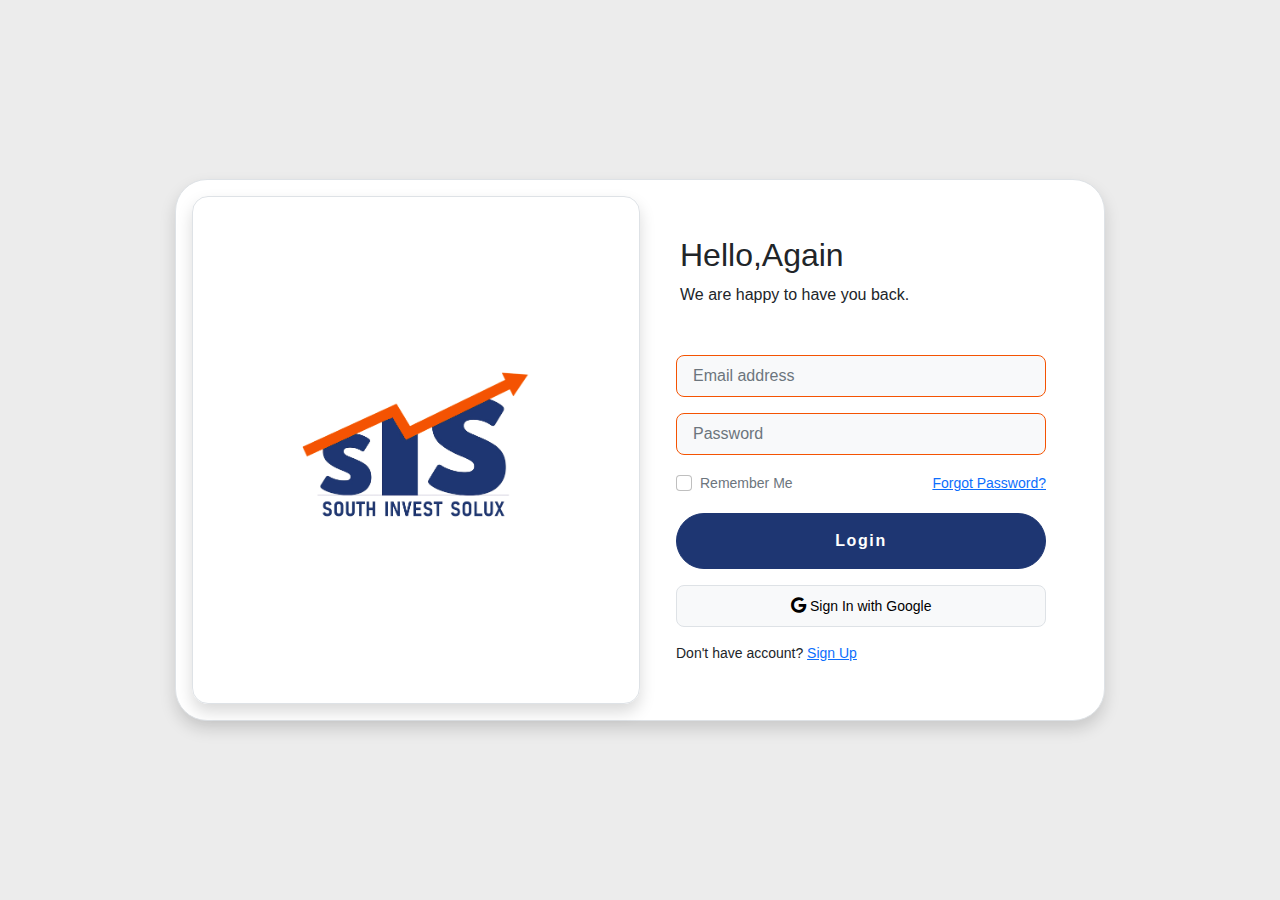
<file: login.html>
<!DOCTYPE html>
<html lang="en">

<head>
    <meta charset="UTF-8" />
    <meta http-equiv="X-UA-Compatible" content="IE=edge" />
    <meta name="viewport" content="width=device-width, initial-scale=1.0" />
    <link href="assets/css/bootstrap.min.css" rel="stylesheet" />
    <link rel="stylesheet" href="assets/css/styles.css" />
    <link rel="stylesheet" type="text/css" href="assets/css/datatables.css">

    <!-- for icons -->
    <link rel="stylesheet" href="https://cdnjs.cloudflare.com/ajax/libs/font-awesome/5.15.3/css/all.min.css" />
    <link rel="stylesheet" href="https://cdnjs.cloudflare.com/ajax/libs/font-awesome/6.4.2/css/all.min.css  ">
    <title>Login || SIS Admin</title>
</head>


<style>

body{
    font-family: 'Poppins', sans-serif;
    background: #ececec;
}
/*------------ Login container ------------*/
.box-area{
    width: 930px;
}
/*------------ Right box ------------*/
.right-box{
    padding: 40px 30px 40px 40px;
}
/*------------ Custom Placeholder ------------*/
::placeholder{
    font-size: 16px;
}
.rounded-4{
    border-radius: 20px;
}
.rounded-5{
    border-radius: 30px;
}
/*------------ For small screens------------*/
@media only screen and (max-width: 768px){
     .box-area{
        margin: 0 10px;
     }
     .left-box{
        height: 100px;
        overflow: hidden;
     }
     .right-box{
        padding: 20px;
     }
}
</style>

<body>

 

    <main>
        
     <div class="container d-flex justify-content-center align-items-center min-vh-100">
        <!----------------------- Login Container -------------------------->
           <div class="row border rounded-5 p-3 bg-white shadow box-area">
        <!--------------------------- Left Box ----------------------------->
           <div class="col-md-6 rounded-4 d-flex justify-content-center align-items-center flex-column left-box border shadow">
               <div class="featured-image mb-3">
                <img src="./assets/images/logo-trans.png" class="img-fluid" style="width: 250px;">
               </div>
           </div> 
        <!-------------------- ------ Right Box ---------------------------->
            
           <div class="col-md-6 right-box">
              <div class="row align-items-center">
                    <div class="header-text">
                         <h2>Hello,Again</h2>
                         <p>We are happy to have you back.</p>
                    </div>
                    <div class="row g-3">
                        <div class="col-12">
                            <div class="">
                                <div class="input-group">
                                    <input type="text" class="form-control form-control-lg bg-light fs-6" placeholder="Email address">
                                </div>
                            </div>
                        </div>
                        <div class="col-12">
                            <div class="">
                                <div class="input-group">
                                    <input type="password" class="form-control form-control-lg bg-light fs-6" placeholder="Password">
                                </div>
                            </div>
                        </div>
                        <div class="col-12">
                            <div class="">
                                <div class="input-group d-flex justify-content-between">
                                    <div class="form-check">
                                        <input type="checkbox" class="form-check-input" id="formCheck">
                                        <label for="formCheck" class="form-check-label text-secondary"><small>Remember Me</small></label>
                                    </div>
                                    <div class="forgot">
                                        <small><a href="#">Forgot Password?</a></small>
                                    </div>
                                </div>
                            </div>
                        </div>
                        <div class="col-12">
                            <div class="">
                                <div class="input-group">
                                    <button class="btn btn-lg btnCust-1 w-100 fs-6">Login</button>
                                </div>
                            </div>
                        </div>
                        <div class="col-12">
                            <div class="">
                                <div class="input-group">
                                    <button class="btn btn-lg btn-light border w-100 fs-6">
                                        <span><i class="fab fa-google"></i></span>
                                        <small>Sign In with Google</small></button>
                                </div>
                            </div>
                        </div>
                        <div class="col-12">
                            <div class="d-flex">
                                <small>Don't have account? <a href="signup.html">Sign Up</a></small>
                            </div>
                        </div>
                    </div>
              </div>
           </div> 
          </div>
        </div>
    </main>

    <script src="https://code.jquery.com/jquery-3.5.1.js"></script>
    <script src="assets/js/bootstrap.bundle.min.js"></script>
    <script src="assets/js/app.js"></script>



</body>

</html>










<div class="">
    
</div>
</file>
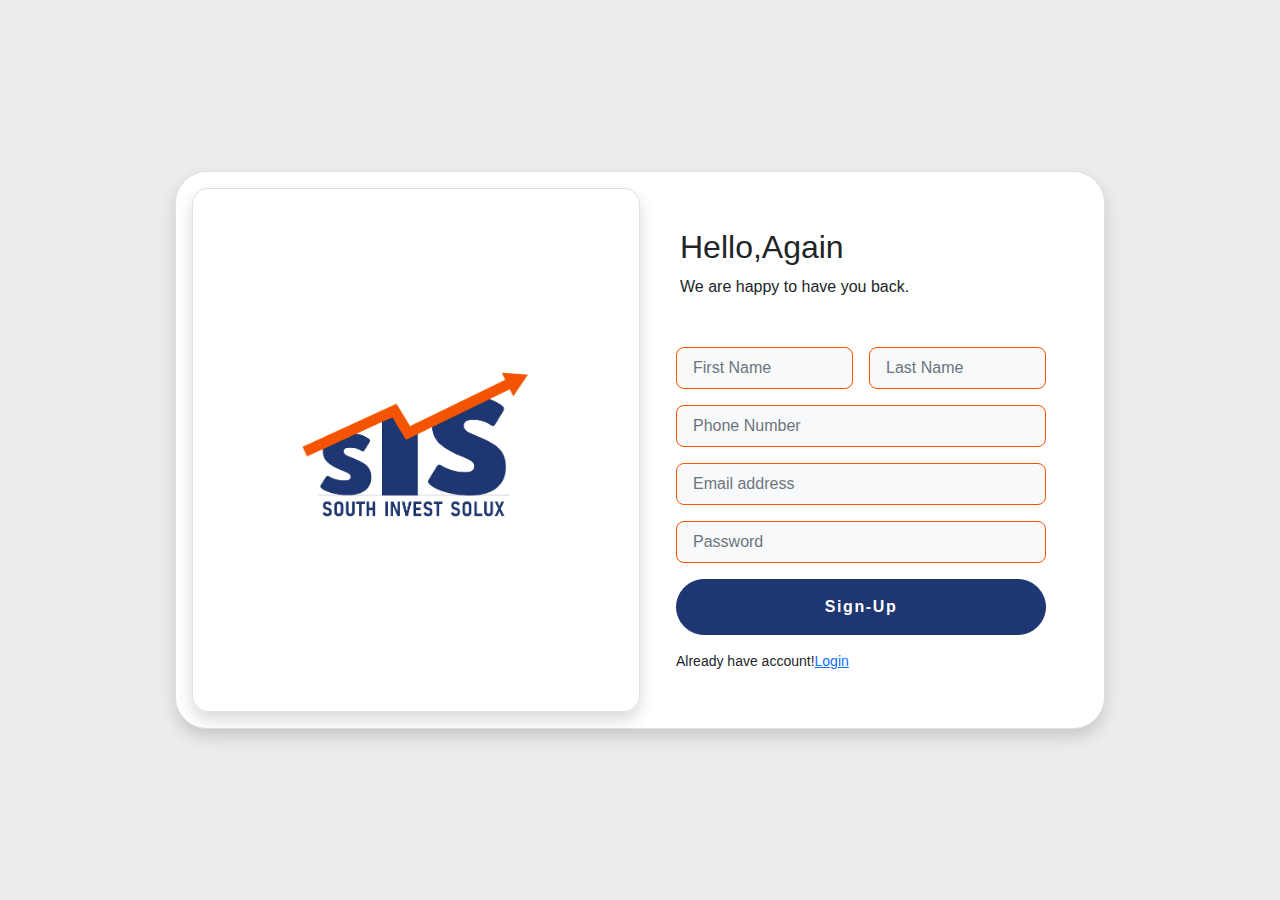
<file: signup.html>
<!DOCTYPE html>
<html lang="en">

<head>
    <meta charset="UTF-8" />
    <meta http-equiv="X-UA-Compatible" content="IE=edge" />
    <meta name="viewport" content="width=device-width, initial-scale=1.0" />
    <link href="assets/css/bootstrap.min.css" rel="stylesheet" />
    <link rel="stylesheet" href="assets/css/styles.css" />
    <link rel="stylesheet" type="text/css" href="assets/css/datatables.css">

    <!-- for icons -->
    <link rel="stylesheet" href="https://cdnjs.cloudflare.com/ajax/libs/font-awesome/5.15.3/css/all.min.css" />
    <link rel="stylesheet" href="https://cdnjs.cloudflare.com/ajax/libs/font-awesome/6.4.2/css/all.min.css  ">
    <title>Sign-Up || SIS Admin</title>
</head>


<style>

body{
    font-family: 'Poppins', sans-serif;
    background: #ececec;
}
/*------------ Login container ------------*/
.box-area{
    width: 930px;
}
/*------------ Right box ------------*/
.right-box{
    padding: 40px 30px 40px 40px;
}
/*------------ Custom Placeholder ------------*/
::placeholder{
    font-size: 16px;
}
.rounded-4{
    border-radius: 20px;
}
.rounded-5{
    border-radius: 30px;
}
/*------------ For small screens------------*/
@media only screen and (max-width: 768px){
     .box-area{
        margin: 0 10px;
     }
     .left-box{
        height: 100px;
        overflow: hidden;
     }
     .right-box{
        padding: 20px;
     }
}
</style>

<body>

 

    <main>
        
     <div class="container d-flex justify-content-center align-items-center min-vh-100">
        <!----------------------- Login Container -------------------------->
           <div class="row border rounded-5 p-3 bg-white shadow box-area">
        <!--------------------------- Left Box ----------------------------->
           <div class="col-md-6 rounded-4 d-flex justify-content-center align-items-center flex-column left-box border shadow">
               <div class="featured-image mb-3">
                <img src="./assets/images/logo-trans.png" class="img-fluid" style="width: 250px;">
               </div>
           </div> 
        <!-------------------- ------ Right Box ---------------------------->
            
           <div class="col-md-6 right-box">
              <div class="row align-items-center">
                    <div class="header-text">
                         <h2>Hello,Again</h2>
                         <p>We are happy to have you back.</p>
                    </div>
                    <div class="row g-3">
                        <div class="col-6">
                            <div class="">
                                <div class="input-group">
                                    <input type="text" class="form-control form-control-lg bg-light fs-6" placeholder="First Name">
                                </div>
                            </div>
                        </div>
                        <div class="col-6">
                            <div class="">
                                <div class="input-group">
                                    <input type="text" class="form-control form-control-lg bg-light fs-6" placeholder="Last Name">
                                </div>
                            </div>
                        </div>
                        <div class="col-12">
                            <div class="">
                                <div class="input-group">
                                    <input type="text" class="form-control form-control-lg bg-light fs-6" placeholder="Phone Number">
                                </div>
                            </div>
                        </div>
                        <div class="col-12">
                            <div class="">
                                <div class="input-group">
                                    <input type="text" class="form-control form-control-lg bg-light fs-6" placeholder="Email address">
                                </div>
                            </div>
                        </div>
                        <div class="col-12">
                            <div class="">
                                <div class="input-group">
                                    <input type="password" class="form-control form-control-lg bg-light fs-6" placeholder="Password">
                                </div>
                            </div>
                        </div>
                        <div class="col-12">
                            <div class="">
                                <div class="input-group">
                                    <button class="btn btn-lg btnCust-1 w-100 fs-6">Sign-Up</button>
                                </div>
                            </div>
                        </div>
                        <div class="col-12">
                            <div class="">
                                <div class="d-flex">
                                    <small>Already have account!<a href="login.html">Login</a></small>
                                </div>
                            </div>
                        </div>
                    </div>
              </div>
           </div> 
          </div>
        </div>
    </main>

    <script src="https://code.jquery.com/jquery-3.5.1.js"></script>
    <script src="assets/js/bootstrap.bundle.min.js"></script>
    <script src="assets/js/app.js"></script>



</body>

</html>










<div class="">
    
</div>
</file>
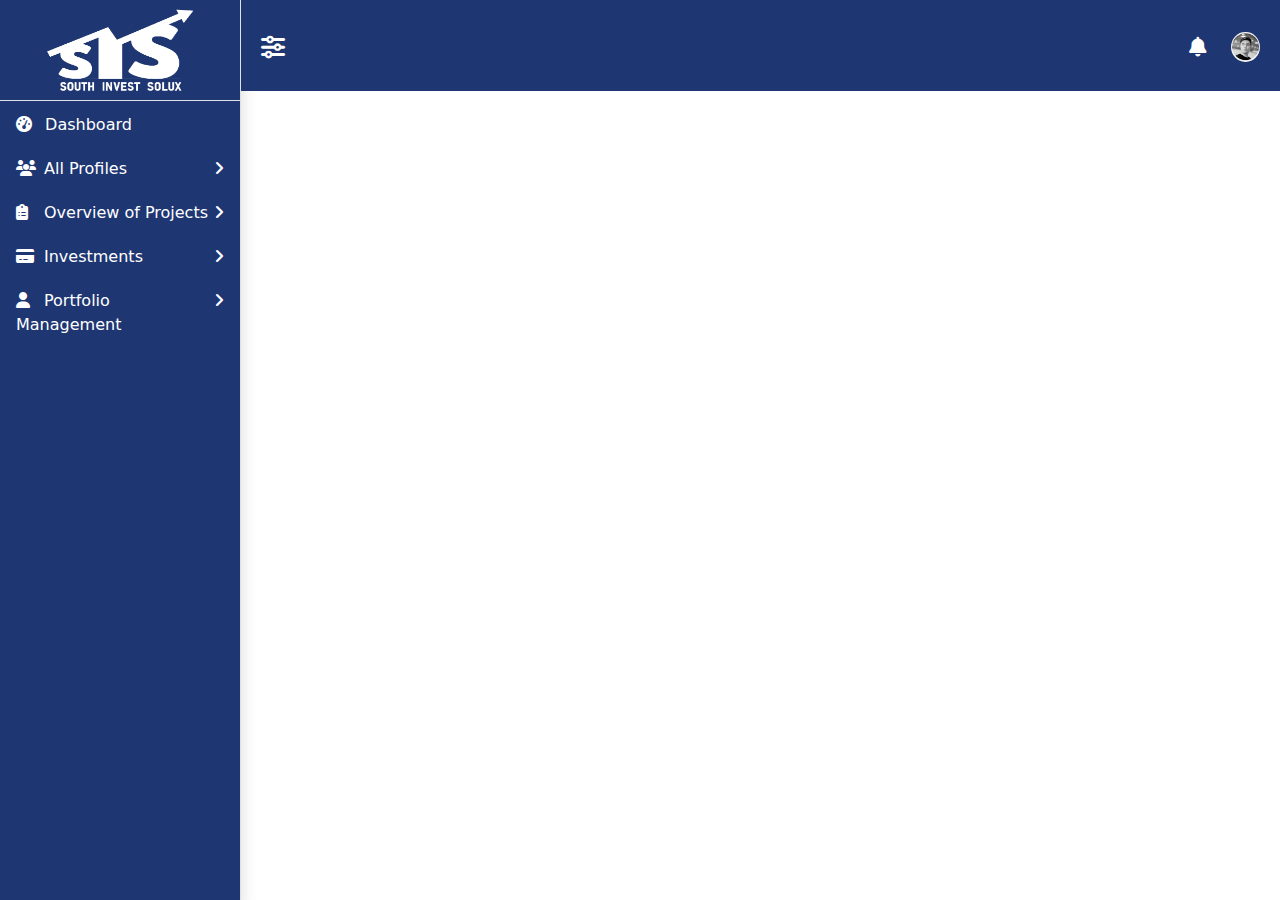
<file: transaction-history.html>
<!DOCTYPE html>
<html lang="en">

<head>
    <meta charset="UTF-8" />
    <meta http-equiv="X-UA-Compatible" content="IE=edge" />
    <meta name="viewport" content="width=device-width, initial-scale=1.0" />
    <link href="assets/css/bootstrap.min.css" rel="stylesheet" />
    <link rel="stylesheet" href="assets/css/styles.css" />
    <!-- for icons -->
    <link rel="stylesheet" href="https://cdnjs.cloudflare.com/ajax/libs/font-awesome/5.15.3/css/all.min.css" />
    <link rel="stylesheet" href="https://cdnjs.cloudflare.com/ajax/libs/font-awesome/6.4.2/css/all.min.css  ">
    <title>Dashboard</title>
</head>

<body>
    <div class="d-flex" id="wrapper">
        <!-- Sidebar -->
        <div class="primary-bg shadow border-end " id="sidebar-wrapper">
            <div class="text-center primary-text bg-blue-color fs-4 fw-semibold text-uppercase border-bottom">
                <img src="./assets/images/white-logo-sis.png" width="150" height="100" alt="">
            </div>
            <ul class="navbar-nav sidebar_list">
                <li class="nav-item px-2 py-0 mt-1">
                    <a href="index.html" class="text-decoration-none nav-link px-2 ">
                        <span><i class="fas fa-tachometer-alt me-2"></i></span>
                        <span>Dashboard</span>
                    </a>
                </li>
                <li class="nav-item px-2 py-0 mt-1">
                    <a class="text-decoration-none nav-link px-2 d-flex justify-content-between"
                        data-bs-toggle="collapse" href="#collapseExample" onclick="toggleArrow()" role="button"
                        aria-expanded="false" aria-controls="collapseExample">
                        <span><i class="fa-solid fa-users me-2 size"></i>All Profiles</span>
                        <span id="myArrow1"><i class="fas fa-angle-right"></i></span>
                    </a>
                    <ul class="collapse navbar-nav pt-2" id="collapseExample">
                        <li class="nav-item px-2 py-0">
                            <a href="trade-offer-competitor.html"
                                class="text-decoration-none text-capitalize nav-link px-2">
                                <i class="fa-solid fa-person-chalkboard me-2 size"></i>Project Owner</a>
                        </li>
                        <li class="nav-item px-2 py-0">
                            <a href="trade-audit.html" class="text-decoration-none nav-link px-2">
                                <i class="fa-solid fa-user me-2 size"></i>Investor</a>
                        </li>
                        <li class="nav-item px-2 py-0">
                            <a href="trade-chargeback.html" class="text-decoration-none nav-link px-2">
                                <i
                                    class="fa-solid fa-person-walking-arrow-loop-left me-2 size"></i>Incubator/Accelerator</a>
                        </li>
                    </ul>
                </li>
                <li class="nav-item px-2 py-0 mt-1">
                    <a class="text-decoration-none nav-link px-2 d-flex justify-content-between"
                        data-bs-toggle="collapse" href="#collapseSchedular" onclick="toggleArrow1()" role="button"
                        aria-expanded="false" aria-controls="collapseExample">
                        <span><i class="fa-solid fa-clipboard-list me-2 size"></i>Overview of Projects</span>
                        <span id="myArrow2"><i class="fas fa-angle-right"></i></span>
                    </a>
                    <ul class="collapse navbar-nav" id="collapseSchedular">
                        <li class="nav-item px-2 py-0">
                            <a href="employe.html" class="text-decoration-none nav-link px-2">
                                <i class="fa-solid fa-file-shield me-2 size"></i>Campaign Submission</a>
                        </li>
                        <li class="nav-item px-2 py-0">
                            <a href="employee-role.html" class="text-decoration-none nav-link px-2">
                                <i class="fa-solid fa-gauge-high me-2 size"></i>Boost Campaign</a>
                        </li>
                        <li class="nav-item px-2 py-0">
                            <a href="scheduler.html" class="text-decoration-none nav-link px-2">
                                <i class="fa-solid fa-file-signature me-2 size"></i>E-Signature</a>
                        </li>
                        <li class="nav-item px-2 py-0">
                            <a href="payroll.html" class="text-decoration-none nav-link px-2">
                                <i class="fa-solid fa-money-bill-transfer me-2 size"></i>Funds Withdrawal</a>
                        </li>
                    </ul>
                </li>
                <li class="nav-item px-2 py-0 mt-1">
                    <a class="text-decoration-none nav-link px-2 d-flex justify-content-between"
                        data-bs-toggle="collapse" href="#collapseadmin" onclick="toggleArrow2()" role="button"
                        aria-expanded="false" aria-controls="collapseExample">
                        <span><i class="fa-solid fa-credit-card me-2 size"></i>Investments</span>
                        <span id="myArrow3"><i class="fas fa-angle-right"></i></span>
                    </a>
                    <ul class="collapse navbar-nav" id="collapseadmin">
                        <li class="nav-item px-2 py-0">
                            <a href="admin-user.html" class="text-decoration-none nav-link px-2"><i
                                    class="fas fa-user me-2 size"></i>Debt and Equity</a>
                        </li>
                        <li class="nav-item px-2 py-0">
                            <a href="transaction-history.html" class="text-decoration-none nav-link px-2 active">
                                <i class="fa-solid fa-clock-rotate-left me-2 size"></i>Transaction History</a>
                        </li>
                        <li class="nav-item px-2 py-0">
                            <a href="#" class="text-decoration-none nav-link px-2">
                                <i class="fa-solid fa-wallet me-2 size"></i>Wallet</a>
                        </li>
                        <li class="nav-item px-2 py-0">
                            <a href="#" class="text-decoration-none nav-link px-2">
                                <i class="fa-solid fa-money-check-dollar me-2 size"></i>Payment Integration</a>
                        </li>
                        <li class="nav-item px-2 py-0">
                            <a href="#" class="text-decoration-none nav-link px-2">
                                <i class="fa-solid fa-file-invoice me-2 size"></i>Report</a>
                        </li>
                    </ul>
                </li>
                <li class="nav-item px-2 py-0 mt-1">
                    <a class="text-decoration-none nav-link px-2 d-flex justify-content-between"
                        data-bs-toggle="collapse" href="#collapseanalytics" onclick="toggleArrow3()" role="button"
                        aria-expanded="false" aria-controls="collapseExample">
                        <span><i class="fa-solid fa-user me-2 size"></i>Portfolio Management</span>
                        <span id="myArrow4"><i class="fas fa-angle-right"></i></span>
                    </a>
                    <ul class="collapse navbar-nav pb-5 " id="collapseanalytics">
                        <li class="nav-item px-2 py-0">
                            <a href="payroll-analytics.html" class="text-decoration-none nav-link px-2">
                                <i class="fa-regular fa-credit-card me-2 size"></i>Track investments</a>
                        </li>
                    </ul>
                </li>
            </ul>
        </div>
        <!-- /#sidebar-wrapper -->
        <!-- Page Content -->
        <div id="page-content-wrapper">
            <!-- navbar start from here -->
            <header class="">
                <nav class="bg-blue-color custom_nav">
                    <div class="container-fluid mt-1">
                        <div class="row g-2 align-items-center justify-content-between">
                            <div class="col-4 col-sm-4 col-md-6 col-lg-6 col-xl-6 col-xxl-6">
                                <div class="d-flex align-items-center text-white">
                                    <i class="fas fa-sliders-h fs-4 me-3" style="color: #ffffff;" id="menu-toggle"></i>
                                </div>
                            </div>
                            <div class="col-8 col-sm-8 col-md-6 col-lg-6 col-xl-6 col-xxl-6 text-end">
                                <ul class="list-unstyled d-inline-flex mb-0 px-0 mx-0 custom_nav_list p-2">
                                    <li class="dropdown">
                                        <a class="nav-link me-4 fs-5" href="#" role="button" data-bs-toggle="dropdown"
                                            aria-expanded="true">
                                            <i class="fa-solid fa-bell" style="color: #ffffff;"></i>
                                        </a>
                                        <ul
                                            class="dropdown-menu dropdown-menu-end bg-secondary-subtle shadow noti-ul my-2">
                                            <a class="dropdown-item fs-6 text-center disabled fw-bold text-black-50"
                                                href="#">Notifications</a>
                                            <div class="dropdown-divider"></div>
                                            <li class="dropdown-item border-bottom p-2">
                                                <a href="#"
                                                    class="text-decoration-none d-flex align-items-center py-2 mx-2 ">
                                                    <img src="assets/images/dp-5.png" alt="" class="img-fluid  "
                                                        width="50" height="50">
                                                    <h5 class="text-wrap ms-3 fs-6 ">
                                                        John Smith sent you an email</h5>
                                                </a>
                                            </li>
                                            <li class="dropdown-item border-bottom p-2">
                                                <a href="#"
                                                    class="text-decoration-none d-flex align-items-center py-2 mx-2 ">
                                                    <img src="assets/images/dp-1.png" alt="" class="img-fluid  "
                                                        width="50" height="50">
                                                    <h5 class="text-wrap ms-3 fs-6 "> John
                                                        Smith sent you an email</h5>
                                                </a>
                                            </li>
                                            <li>
                                                <div class="text-center py-2 ">
                                                    <a href="" class="text-decoration-none"> View all</a>
                                                </div>
                                            </li>
                                            <!-- <li class="dropdown-item border-bottom p-2">
                                                <a href="#"
                                                    class="text-decoration-none d-flex align-items-center py-2 mx-2 ">
                                                    <img src="assets/images/dp-2.png" alt="" class="img-fluid  "
                                                        width="50" height="50">
                                                    <h5 class="text-wrap ms-3 fs-6 "> John
                                                        Smith sent you an email</h5>
                                                </a>
                                            </li>
                                            <li class="dropdown-item border-bottom p-2">
                                                <a href="#"
                                                    class="text-decoration-none d-flex align-items-center py-2 mx-2 ">
                                                    <img src="assets/images/dp-3.png" alt="" class="img-fluid  "
                                                        width="50" height="50">
                                                    <h5 class="text-wrap ms-3 fs-6 "> John
                                                        Smith sent you an email</h5>
                                                </a>
                                            </li>
                                            <li class="dropdown-item border-bottom p-2">
                                                <a href="#"
                                                    class="text-decoration-none d-flex align-items-center py-2 mx-2 ">
                                                    <img src="assets/images/dp-4.png" alt="" class="img-fluid  "
                                                        width="50" height="50">
                                                    <h5 class="text-wrap ms-3 fs-6 "> John
                                                        Smith sent you an email</h5>
                                                </a>
                                            </li> -->

                                        </ul>
                                    </li>
                                    <li class="dropdown">
                                        <a class="nav-link" href="#" role="button" data-bs-toggle="dropdown"
                                            aria-expanded="false">
                                            <img src="assets/images/dp-1.png" alt="" class="img-fluid w-100">
                                        </a>
                                        <ul class="dropdown-menu noti-ul2 my-2">
                                            <li class="dropdown-item m-auto ">
                                                <a href="#" class="d-flex align-items-center text-decoration-none mx-2 ">
                                                    <img src="assets/images/dp-1.png" alt="" class="img-fluid  "
                                                        width="50" height="50">
                                                    <div class="user-profile mt-3 mx-2">
                                                        <span class="text-wrap fs-6">John Smith</span>
                                                        <p class="text-muted">John786@gmail.com</p>
                                                    </div>
                                                </a>
                                            </li>
                                            <li class="dropdown-item">
                                                <a href="#" class="text-decoration-none mx-3"><i class="fa-solid fa-circle-user me-2 size"></i>Account</a>
                                            </li>
                                            <li class="dropdown-item">
                                                <a href="#" class="text-decoration-none mx-3"><i class="fa-solid fa-gear me-2 size"></i>Settings</a>
                                            </li>
                                            <li class="dropdown-item">
                                                <a href="#" class="text-decoration-none mx-3"><i class="fa-solid fa-arrow-right-from-bracket me-2 size"></i>Log Out</a>
                                            </li>
                                        </ul>
                                    </li>
                                </ul>
                            </div>
                        </div>
                    </div>
                </nav>
            </header>
            <!-- navbar end here -->
            <!-- <div class="container-fluid px-4">
                <div class="row g-3 my-2">
                    <div class="col-12 col-sm-12 col-md-8 col-lg-6">
                        <div class="card h-100 bg_orange p-3 rounded-3">
                            <div class="card-body p-0">
                                <div id="carouselExampleSlidesOnly" class="carousel slide" data-bs-ride="carousel">
                                    <div class="carousel-indicators">
                                        <button type="button" data-bs-target="#carouselExampleSlidesOnly"
                                            data-bs-slide-to="0" class="active" aria-current="true"
                                            aria-label="Slide 1"></button>
                                        <button type="button" data-bs-target="#carouselExampleSlidesOnly"
                                            data-bs-slide-to="1" aria-label="Slide 2"></button>
                                        <button type="button" data-bs-target="#carouselExampleSlidesOnly"
                                            data-bs-slide-to="2" aria-label="Slide 3"></button>
                                    </div>
                                    <div class="carousel-inner">
                                        <div class="carousel-item active">
                                            <div class=row>
                                                <div class="col-12 col-sm-12">
                                                    <h3 class="fs-5 mb-0 primary-text">Website Analytics</h3>
                                                    <p class=" mb-0 fw-light primary-text">Total 28.5% Conversion Rate
                                                    </p>
                                                </div>
                                            </div>
                                            <div class="row">
                                                <div class="col-8 col-sm-8">
                                                    <h5 class="primary-text fw-semibold my-4">Traffic</h5>
                                                    <div class="row mt-4">
                                                        <div class="col-8 col-sm-8">
                                                            <div class="row g-3">
                                                                <div class="col-6 col-sm-6">
                                                                    <div class="d-flex">
                                                                        <span class="badge badge_orange_bg rounded-1">
                                                                            <p class="fw-light text-white mb-0">1.5k</p>
                                                                        </span>
                                                                        <p class="mb-0 primary-text ps-2">Sessions</p>
                                                                    </div>
                                                                </div>
                                                                <div class="col-6 col-sm-6">
                                                                    <div class="d-flex">
                                                                        <span class="badge badge_orange_bg rounded-1">
                                                                            <p class="fw-light text-white mb-0">1.5k</p>
                                                                        </span>
                                                                        <p class="mb-0 primary-text ps-2 text-nowrap">
                                                                            Page Views</p>
                                                                    </div>
                                                                </div>
                                                                <div class="col-6 col-sm-6">
                                                                    <div class="d-flex">
                                                                        <span class="badge badge_orange_bg rounded-1">
                                                                            <p class="fw-light text-white mb-0">1.5k</p>
                                                                        </span>
                                                                        <p class="mb-0 primary-text ps-2">Leads</p>
                                                                    </div>
                                                                </div>
                                                                <div class="col-6 col-sm-6">
                                                                    <div class="d-flex">
                                                                        <span class="badge badge_orange_bg rounded-1">
                                                                            <p class="fw-light text-white mb-0">1.5k</p>
                                                                        </span>
                                                                        <p class="mb-0 primary-text ps-2">Conversions
                                                                        </p>
                                                                    </div>
                                                                </div>
                                                            </div>
                                                        </div>
                                                    </div>
                                                </div>
                                                <div class="col-4 col-sm-4">
                                                    <img src="assets/images/first-1.png" alt="" class="img-fluid">
                                                </div>
                                            </div>
                                        </div>


                                        <div class="carousel-item">
                                            <div class=row>
                                                <div class="col-12 col-sm-12">
                                                    <h3 class="fs-5 primary-text mb-0">Website Analytics</h3>
                                                    <p class=" mb-0 primary-text fw-light">Total 28.5% Conversion Rate
                                                    </p>
                                                </div>
                                            </div>
                                            <div class="row">
                                                <div class="col-8 col-sm-8">
                                                    <h5 class="primary-text fw-semibold my-4">Spending</h5>
                                                    <div class="row mt-4">
                                                        <div class="col-8 col-sm-8">
                                                            <div class="row g-3">
                                                                <div class="col-6 col-sm-6">
                                                                    <div class="d-flex">
                                                                        <span class="badge badge_orange_bg rounded-1">
                                                                            <p class="fw-light text-white mb-0">12h</p>
                                                                        </span>
                                                                        <p class="mb-0 primary-text ps-2">Spend</p>
                                                                    </div>
                                                                </div>
                                                                <div class="col-6 col-sm-6">
                                                                    <div class="d-flex">
                                                                        <span class="badge badge_orange_bg rounded-1">
                                                                            <p class="fw-light text-white mb-0">182</p>
                                                                        </span>
                                                                        <p class="mb-0 primary-text ps-2 text-nowrap">
                                                                            Order size</p>
                                                                    </div>
                                                                </div>
                                                                <div class="col-6 col-sm-6">
                                                                    <div class="d-flex">
                                                                        <span class="badge badge_orange_bg rounded-1">
                                                                            <p class="fw-light text-white mb-0">127</p>
                                                                        </span>
                                                                        <p
                                                                            class="mb-0 primary-text ps-2 text-capitalize">
                                                                            order</p>
                                                                    </div>
                                                                </div>
                                                                <div class="col-6 col-sm-6">
                                                                    <div class="d-flex">
                                                                        <span class="badge badge_orange_bg rounded-1">
                                                                            <p class="fw-light text-white mb-0">23k</p>
                                                                        </span>
                                                                        <p
                                                                            class="mb-0 primary-text ps-2 text-capitalize">
                                                                            items</p>
                                                                    </div>
                                                                </div>
                                                            </div>
                                                        </div>
                                                    </div>
                                                </div>
                                                <div class="col-4 col-sm-4">
                                                    <img src="assets/images/first-1.png" alt="" class="img-fluid">
                                                </div>
                                            </div>
                                        </div>

                                        <div class="carousel-item">
                                            <div class=row>
                                                <div class="col-12 col-sm-12">
                                                    <h3 class="fs-5 primary-text mb-0">Website Analytics</h3>
                                                    <p class=" mb-0 primary-text fw-light">Total 28.5% Conversion Rate
                                                    </p>
                                                </div>
                                            </div>
                                            <div class="row">
                                                <div class="col-8 col-sm-8">
                                                    <h5 class="primary-text fw-semibold my-4">Revenue Sources</h5>
                                                    <div class="row mt-4">
                                                        <div class="col-8 col-sm-8">
                                                            <div class="row g-3">
                                                                <div class="col-6 col-sm-6">
                                                                    <div class="d-flex">
                                                                        <span class="badge badge_orange_bg rounded-1">
                                                                            <p class="fw-light text-white mb-0">268</p>
                                                                        </span>
                                                                        <p class="mb-0 primary-text ps-2">Sessions</p>
                                                                    </div>
                                                                </div>
                                                                <div class="col-6 col-sm-6">
                                                                    <div class="d-flex">
                                                                        <span class="badge badge_orange_bg rounded-1">
                                                                            <p class="fw-light text-white mb-0">1.5k</p>
                                                                        </span>
                                                                        <p class="mb-0 primary-text ps-2 text-nowrap">
                                                                            Page Views</p>
                                                                    </div>
                                                                </div>
                                                                <div class="col-6 col-sm-6">
                                                                    <div class="d-flex">
                                                                        <span class="badge badge_orange_bg rounded-1">
                                                                            <p class="fw-light text-white mb-0">1.5k</p>
                                                                        </span>
                                                                        <p class="mb-0 primary-text ps-2">Leads</p>
                                                                    </div>
                                                                </div>
                                                                <div class="col-6 col-sm-6">
                                                                    <div class="d-flex">
                                                                        <span class="badge badge_orange_bg rounded-1">
                                                                            <p class="fw-light text-white mb-0">1.5k</p>
                                                                        </span>
                                                                        <p class="mb-0 primary-text ps-2">Conversions
                                                                        </p>
                                                                    </div>
                                                                </div>
                                                            </div>
                                                        </div>
                                                    </div>
                                                </div>
                                                <div class="col-4 col-sm-4">
                                                    <img src="assets/images/first-1.png" alt="" class="img-fluid">
                                                </div>
                                            </div>
                                        </div>

                                    </div>
                                </div>
                            </div>
                        </div>
                    </div>
                </div>
            </div> -->
        </div>
    </div>
    <!-- /#page-content-wrapper -->
    </div>
    <script src="https://code.jquery.com/jquery-3.5.1.js"></script>
    <script src="assets/js/bootstrap.bundle.min.js"></script>
    <script src="assets/js/app.js"></script>
    <script>
        toggleButton.onclick = function () {
            el.classList.toggle("toggled");
        };
    </script>
</body>

</html>
</file>
<file: assets/css/styles.css>
:root {
  --main-bg-color: #25293c;
  --white-color:#ffffff;
  --blue-color:#1E3672;
  --orange-color:#f45302;
  --black-color:#000;
}

.primary-text {
  color: var(--white-color);
}

.text-orange{
  color: var(--orange-color);
}

.bg-blue-color {
  background-color: var(--blue-color);
}

.primary-bg {
  background-color: var(--blue-color) !important;
}

.secondary-bg {
  background-color: var(--second-bg-color);
}

.bg_orange{
  background-color: var(--orange-color);
}

.badge_orange_bg{
  background-color: #ffffff;
}
.rounded-full {
  border-radius: 100%;
}

input[type="date"]::-webkit-calendar-picker-indicator {
  color: rgba(0, 0, 0, 0);
  opacity: 1;
  display: block;
  background: url(../images/calendar.png) no-repeat;
  width: 20px;
  height: 20px;
  border-width: thin;
}

#wrapper {
  overflow-x: hidden;
  background-color: #fff !important;
}

#sidebar-wrapper {
  min-height: 100vh;
  margin-left: -15rem;
  -webkit-transition: margin 0.25s ease-out;
  -moz-transition: margin 0.25s ease-out;
  -o-transition: margin 0.25s ease-out;
  transition: margin 0.25s ease-out;
}

#sidebar-wrapper .sidebar-heading {
  padding: 1rem 0rem;
  font-size: 1.2rem;
}

#sidebar-wrapper .sidebar_list {
  width: 15rem;
}

#page-content-wrapper {
  min-width: 100vw;
}

#wrapper.toggled #sidebar-wrapper {
  margin-left: 0;
}

#menu-toggle {
  cursor: pointer;
}

.sidebar_list .nav-item {
  border: none;
  padding: 15px 10px;
}
.sidebar_list .nav-item .nav-link {
  color: #fff !important;
  font-size: 1rem;
  position: relative;
}

.sidebar_list .nav-item .nav-link.active {
  background-color: var(--orange-color) !important;
  border: none;
  color: #ffffff !important;
  border-radius: 0.2rem;
}


@media (min-width: 1200px) {
  #sidebar-wrapper {
    margin-left: 0;
  }

  #page-content-wrapper {
    min-width: 0;
    width: 100%;
  }

  #wrapper.toggled #sidebar-wrapper {
    margin-left: -15rem;
  }
}

.custom_nav{
  padding: 1.27rem 0.5rem;
}

.custom_nav .nav-link img{
  width: 30px;
  height: 30px;
  border-radius: 50%;
}

.custom_nav .nav-link span{
  font-family: 'Inter', sans-serif;
  font-size: 0.9rem;
  font-weight: 600 !important;
  color: #ffffff;
  letter-spacing: 0.5px;
}

.custom_nav_list .dropdown .dropdown-menu .dropdown-item a{
  font-family: 'Inter', sans-serif;
  color: #000000;
}


.active>.page-link, .page-link.active{
  background-color: var(--blue-color) !important;
  display: flex;
  justify-content: center;
  align-items: center;
  box-shadow: none !important;
  border: none !important;
}
.active>.page-link, .page-link{
  background-color: var(--orange-color);
  color: #fff;
  margin: 0 2px !important;
  display: flex;
  justify-content: center;
  align-items: center;
  box-shadow: none !important;
  border: none !important;
}

::-webkit-scrollbar-track
{
  -webkit-box-shadow: inset 0 0 6px rgba(0,0,0,0.3);
  background-color: #f45302;
}

.fs-12{
  font-size: 12px;
}
.fs-14{
  font-size: 14px;
}

::-webkit-scrollbar
{
  width: 5px;
  height: 5px;
  background-color: #F5F5F5;
}

::-webkit-scrollbar-thumb
{
  background-color: gray;
}




.page-item .page-link {
    border-radius: 50%;
    width: 30px;
    display: flex;
    justify-content: center;
    height: 30px;
    background-color: var(--orange-color);
    border: none;
}


.h-overflow{
  height: 500px;
  overflow-x: hidden;
  overflow-y: scroll;
}

.arrowupsdown.active,
.arrowupsdown-1.active{
  transform: rotate(180deg);
}

.customdrop::after{
  border: none !important;
  margin: 0px !important;
}

.arrow-circle{
  height: 40px;
  width: 40px;
  border-radius: 50%;
  display: flex;
  align-items: center;
  justify-content: center;
}

.arrow-circle:hover{
  background-color: var(--orange-color);
  color: #fff;
}

.arrowdown::before{
  content: '';
  position: absolute;
  top: 50%;
  left: 0px;
  width: 100%;
  height: 1px;
  background-color: #3A3E52;
}

.arrowdown span{
  width: 40px;
  height: 40px;
  border-radius: 50%;
  display: block;
  position: absolute;
  top: 50%;
  left: 50%;
  transform: translate(-50%,-50%);
  padding: 10px;
}


.cust-2 .nav-item .nav-link{
  width: 110px !important;
  height: 110px !important;
}

.iconcircle{
  width: 100px;
  height: 100px;
  border-radius: 50%;
  display: flex;
  align-items: center;
  justify-content: center;
  border: 2px dashed var(--orange-color);
  padding: 15px;
  margin: 0 auto;
}

.btncust{
  width: 130px;
  white-space: nowrap;
  border-radius: 5px;
}

.ms-selectall{
  text-transform: capitalize !important;
}


input[type='datetime-local']::-webkit-calendar-picker-indicator{ 
    color: rgba(0, 0, 0, 0);
    opacity: 1;
    display: block;
    background: url(../images/calendar.png) no-repeat;
    width: 25px;
    height: 25px;
    border-width: thin

}

.size{
  width: 20px;
}
.circle-upload{
  width: 130px;
  height: 130px;
  border-radius: 50%;
  border: 3px dashed var(--orange-color);
  display: flex;
  align-items: center;
  justify-content: center;
  padding: 14px;
}
/*customized modal open from right side css (end)*/


.btn-main{
  background: var(--orange-color);
  color: #fff;

}

.btn-main:hover,
.btn-main:focus,
.btn-main:active{
  background: transparent !important;
  color: var(--orange-color) !important;
  border: 1px solid var(--orange-color) !important;
}

div.dataTables_wrapper div.dataTables_filter input {
  margin-left: 0.5em;
  display: inline-block;
  width: auto;
  border: 1px solid var(--orange-color);
}

.bg-orange{
  background-color: #f89321 !important;
}
.btnCust-1{
  position: relative;
    font-size: 14px;
    line-height: 24px;
    padding: 15px 40px;
    font-weight: 700;
    letter-spacing: 0.1em;
    overflow: hidden;
    color: #ffffff;
    border-radius: 50px;
    z-index: 1;
    background: var(--blue-color);
    -webkit-transition: all 500ms ease;
    transition: all 500ms ease;
    display: inline-block;
    white-space: nowrap;
/*    min-width: 200px !important;*/
    border: 1px solid var(--blue-color);
}

.btnCust-1:before {
  position: absolute;
  top: 0;
  right: 0;
  bottom: 0;
  left: 0;
  content: "";
  background-color: var(--orange-color) !important;
  -webkit-clip-path: polygon(50% 0, 50% 0, 50% 50%, 50% 100%, 50% 100%, 50% 50%);
  clip-path: polygon(50% 0, 50% 0, 50% 50%, 50% 100%, 50% 100%, 50% 50%);
  -webkit-transition: all 500ms ease;
  transition: all 500ms ease;
  z-index: -1;
}

.btnCust-1:hover{
  color: #fff;
}

.btnCust-1:hover:before {
  -webkit-clip-path: polygon(25% -70%, 75% -70%, 120% 50%, 75% 170%, 25% 170%, -20% 50%);
  clip-path: polygon(25% -70%, 75% -70%, 120% 50%, 75% 170%, 25% 170%, -20% 50%);
}

.bg-blue-color {
  background-color: var(--blue-color);
}
</file>
<file: assets/css/datatables.css>
/*
 * This combined file was created by the DataTables downloader builder:
 *   https://datatables.net/download
 *
 * To rebuild or modify this file with the latest versions of the included
 * software please visit:
 *   https://datatables.net/download/#bs5/dt-1.13.1/r-2.4.0
 *
 * Included libraries:
 *   DataTables 1.13.1, Responsive 2.4.0
 */

@charset "UTF-8";
table.dataTable td.dt-control {
  text-align: center;
  cursor: pointer;
}
table.dataTable td.dt-control:before {
  height: 1em;
  width: 1em;
  margin-top: -9px;
  display: inline-block;
  color: white;
  border: 0.15em solid white;
  border-radius: 1em;
  box-shadow: 0 0 0.2em #444;
  box-sizing: content-box;
  text-align: center;
  text-indent: 0 !important;
  font-family: "Courier New", Courier, monospace;
  line-height: 1em;
  content: "+";
  background-color: #31b131;
}
table.dataTable tr.dt-hasChild td.dt-control:before {
  content: "-";
  background-color: #d33333;
}

table.dataTable thead > tr > th.sorting, table.dataTable thead > tr > th.sorting_asc, table.dataTable thead > tr > th.sorting_desc, table.dataTable thead > tr > th.sorting_asc_disabled, table.dataTable thead > tr > th.sorting_desc_disabled,
table.dataTable thead > tr > td.sorting,
table.dataTable thead > tr > td.sorting_asc,
table.dataTable thead > tr > td.sorting_desc,
table.dataTable thead > tr > td.sorting_asc_disabled,
table.dataTable thead > tr > td.sorting_desc_disabled {
  cursor: pointer;
  position: relative;
/*  padding-right: 26px;*/
}
table.dataTable thead > tr > th.sorting:before, table.dataTable thead > tr > th.sorting:after, table.dataTable thead > tr > th.sorting_asc:before, table.dataTable thead > tr > th.sorting_asc:after, table.dataTable thead > tr > th.sorting_desc:before, table.dataTable thead > tr > th.sorting_desc:after, table.dataTable thead > tr > th.sorting_asc_disabled:before, table.dataTable thead > tr > th.sorting_asc_disabled:after, table.dataTable thead > tr > th.sorting_desc_disabled:before, table.dataTable thead > tr > th.sorting_desc_disabled:after,
table.dataTable thead > tr > td.sorting:before,
table.dataTable thead > tr > td.sorting:after,
table.dataTable thead > tr > td.sorting_asc:before,
table.dataTable thead > tr > td.sorting_asc:after,
table.dataTable thead > tr > td.sorting_desc:before,
table.dataTable thead > tr > td.sorting_desc:after,
table.dataTable thead > tr > td.sorting_asc_disabled:before,
table.dataTable thead > tr > td.sorting_asc_disabled:after,
table.dataTable thead > tr > td.sorting_desc_disabled:before,
table.dataTable thead > tr > td.sorting_desc_disabled:after {
  position: absolute;
  display: block;
  opacity: 0.125;
  right: 10px;
  line-height: 9px;
  font-size: 0.8em;
}
table.dataTable thead > tr > th.sorting:before, table.dataTable thead > tr > th.sorting_asc:before, table.dataTable thead > tr > th.sorting_desc:before, table.dataTable thead > tr > th.sorting_asc_disabled:before, table.dataTable thead > tr > th.sorting_desc_disabled:before,
table.dataTable thead > tr > td.sorting:before,
table.dataTable thead > tr > td.sorting_asc:before,
table.dataTable thead > tr > td.sorting_desc:before,
table.dataTable thead > tr > td.sorting_asc_disabled:before,
table.dataTable thead > tr > td.sorting_desc_disabled:before {
  bottom: 50%;
  content: "▲";
  display: block;
  color: #f45302;;
}
table.dataTable thead > tr > th.sorting:after, table.dataTable thead > tr > th.sorting_asc:after, table.dataTable thead > tr > th.sorting_desc:after, table.dataTable thead > tr > th.sorting_asc_disabled:after, table.dataTable thead > tr > th.sorting_desc_disabled:after,
table.dataTable thead > tr > td.sorting:after,
table.dataTable thead > tr > td.sorting_asc:after,
table.dataTable thead > tr > td.sorting_desc:after,
table.dataTable thead > tr > td.sorting_asc_disabled:after,
table.dataTable thead > tr > td.sorting_desc_disabled:after {
  top: 50%;
  content: "▼";
  color: #f45302;
}
table.dataTable thead > tr > th.sorting_asc:before, table.dataTable thead > tr > th.sorting_desc:after,
table.dataTable thead > tr > td.sorting_asc:before,
table.dataTable thead > tr > td.sorting_desc:after {
  opacity: 0.6;
}
table.dataTable thead > tr > th.sorting_desc_disabled:after, table.dataTable thead > tr > th.sorting_asc_disabled:before,
table.dataTable thead > tr > td.sorting_desc_disabled:after,
table.dataTable thead > tr > td.sorting_asc_disabled:before {
  display: none;
}
table.dataTable thead > tr > th:active,
table.dataTable thead > tr > td:active {
  outline: none;
}

div.dataTables_scrollBody table.dataTable thead > tr > th:before, div.dataTables_scrollBody table.dataTable thead > tr > th:after,
div.dataTables_scrollBody table.dataTable thead > tr > td:before,
div.dataTables_scrollBody table.dataTable thead > tr > td:after {
  display: none;
}

div.dataTables_processing {
  position: absolute;
  top: 50%;
  left: 50%;
  width: 200px;
  margin-left: -100px;
  margin-top: -26px;
  text-align: center;
  padding: 2px;
}
div.dataTables_processing > div:last-child {
  position: relative;
  width: 80px;
  height: 15px;
  margin: 1em auto;
}
div.dataTables_processing > div:last-child > div {
  position: absolute;
  top: 0;
  width: 13px;
  height: 13px;
  border-radius: 50%;
  background: rgba(13, 110, 253, 0.9);
  animation-timing-function: cubic-bezier(0, 1, 1, 0);
}
div.dataTables_processing > div:last-child > div:nth-child(1) {
  left: 8px;
  animation: datatables-loader-1 0.6s infinite;
}
div.dataTables_processing > div:last-child > div:nth-child(2) {
  left: 8px;
  animation: datatables-loader-2 0.6s infinite;
}
div.dataTables_processing > div:last-child > div:nth-child(3) {
  left: 32px;
  animation: datatables-loader-2 0.6s infinite;
}
div.dataTables_processing > div:last-child > div:nth-child(4) {
  left: 56px;
  animation: datatables-loader-3 0.6s infinite;
}

@keyframes datatables-loader-1 {
  0% {
    transform: scale(0);
  }
  100% {
    transform: scale(1);
  }
}
@keyframes datatables-loader-3 {
  0% {
    transform: scale(1);
  }
  100% {
    transform: scale(0);
  }
}
@keyframes datatables-loader-2 {
  0% {
    transform: translate(0, 0);
  }
  100% {
    transform: translate(24px, 0);
  }
}
table.dataTable.nowrap th, table.dataTable.nowrap td {
  white-space: nowrap;
}
table.dataTable th.dt-left,
table.dataTable td.dt-left {
  text-align: left;
}
table.dataTable th.dt-center,
table.dataTable td.dt-center,
table.dataTable td.dataTables_empty {
  text-align: center;
}
table.dataTable th.dt-right,
table.dataTable td.dt-right {
  text-align: right;
}
table.dataTable th.dt-justify,
table.dataTable td.dt-justify {
  text-align: justify;
}
table.dataTable th.dt-nowrap,
table.dataTable td.dt-nowrap {
  white-space: nowrap;
}
table.dataTable thead th,
table.dataTable thead td,
table.dataTable tfoot th,
table.dataTable tfoot td {
  text-align: left;
}
table.dataTable thead th.dt-head-left,
table.dataTable thead td.dt-head-left,
table.dataTable tfoot th.dt-head-left,
table.dataTable tfoot td.dt-head-left {
  text-align: left;
}
table.dataTable thead th.dt-head-center,
table.dataTable thead td.dt-head-center,
table.dataTable tfoot th.dt-head-center,
table.dataTable tfoot td.dt-head-center {
  text-align: center;
}
table.dataTable thead th.dt-head-right,
table.dataTable thead td.dt-head-right,
table.dataTable tfoot th.dt-head-right,
table.dataTable tfoot td.dt-head-right {
  text-align: right;
}
table.dataTable thead th.dt-head-justify,
table.dataTable thead td.dt-head-justify,
table.dataTable tfoot th.dt-head-justify,
table.dataTable tfoot td.dt-head-justify {
  text-align: justify;
}
table.dataTable thead th.dt-head-nowrap,
table.dataTable thead td.dt-head-nowrap,
table.dataTable tfoot th.dt-head-nowrap,
table.dataTable tfoot td.dt-head-nowrap {
  white-space: nowrap;
}
table.dataTable tbody th.dt-body-left,
table.dataTable tbody td.dt-body-left {
  text-align: left;
}


table.dataTable tbody td{
  font-size: 13px;
}

table.dataTable tbody th.dt-body-center,
table.dataTable tbody td.dt-body-center {
  text-align: center;
}
table.dataTable tbody th.dt-body-right,
table.dataTable tbody td.dt-body-right {
  text-align: right;
}
table.dataTable tbody th.dt-body-justify,
table.dataTable tbody td.dt-body-justify {
  text-align: justify;
}
table.dataTable tbody th.dt-body-nowrap,
table.dataTable tbody td.dt-body-nowrap {
  white-space: nowrap;
}

/*! Bootstrap 5 integration for DataTables
 *
 * ©2020 SpryMedia Ltd, all rights reserved.
 * License: MIT datatables.net/license/mit
 */
table.dataTable {
  clear: both;
  margin-top: 6px !important;
  margin-bottom: 6px !important;
  max-width: none !important;
  border-collapse: separate !important;
  border-spacing: 0;
  white-space: nowrap;
}
table.dataTable td,
table.dataTable th {
  -webkit-box-sizing: content-box;
  box-sizing: content-box;
}
table.dataTable td.dataTables_empty,
table.dataTable th.dataTables_empty {
  text-align: center;
}
table.dataTable.nowrap th,
table.dataTable.nowrap td {
  white-space: nowrap;
}
table.dataTable.table-striped > tbody > tr:nth-of-type(2n+1) > * {
  box-shadow: none;
}
table.dataTable > tbody > tr {
  background-color: transparent;
}
table.dataTable > tbody > tr.selected > * {
  box-shadow: inset 0 0 0 9999px rgba(13, 110, 253, 0.9);
  color: white;
}
table.dataTable > tbody > tr.selected a {
  color: #090a0b;
}
table.dataTable.table-striped > tbody > tr.odd > * {
  box-shadow: inset 0 0 0 9999px rgba(0, 0, 0, 0.05);
}
table.dataTable.table-striped > tbody > tr.odd.selected > * {
  box-shadow: inset 0 0 0 9999px rgba(13, 110, 253, 0.95);
}
table.dataTable.table-hover > tbody > tr:hover > * {
  box-shadow: inset 0 0 0 9999px rgba(0, 0, 0, 0.075);
}
table.dataTable.table-hover > tbody > tr.selected:hover > * {
  box-shadow: inset 0 0 0 9999px rgba(13, 110, 253, 0.975);
}

div.dataTables_wrapper div.dataTables_length label {
  font-weight: normal;
  text-align: left;
  white-space: nowrap;
}
div.dataTables_wrapper div.dataTables_length select {
  width: auto;
  display: inline-block;
}
div.dataTables_wrapper div.dataTables_filter {
  text-align: right;
}
div.dataTables_wrapper div.dataTables_filter label {
  font-weight: normal;
  white-space: nowrap;
  text-align: left;
}
div.dataTables_wrapper div.dataTables_filter input {
  margin-left: 0.5em;
  display: inline-block;
  width: auto;
}
div.dataTables_wrapper div.dataTables_info {
  padding-top: 0.85em;
  padding: 10px;
  font-size: 12px;
}
div.dataTables_wrapper div.dataTables_paginate {
  margin: 0;
  white-space: nowrap;
  text-align: right;
  padding: 10px;
  font-size: 12px;
}
div.dataTables_wrapper div.dataTables_paginate ul.pagination {
  margin: 2px 0;
  white-space: nowrap;
  justify-content: flex-end;
}
div.dataTables_wrapper div.dt-row {
  position: relative;
}

div.dataTables_scrollHead table.dataTable {
  margin-bottom: 0 !important;
}

div.dataTables_scrollBody > table {
  border-top: none;
  margin-top: 0 !important;
  margin-bottom: 0 !important;
}
div.dataTables_scrollBody > table > thead .sorting:before,
div.dataTables_scrollBody > table > thead .sorting_asc:before,
div.dataTables_scrollBody > table > thead .sorting_desc:before,
div.dataTables_scrollBody > table > thead .sorting:after,
div.dataTables_scrollBody > table > thead .sorting_asc:after,
div.dataTables_scrollBody > table > thead .sorting_desc:after {
  display: none;
}
div.dataTables_scrollBody > table > tbody tr:first-child th,
div.dataTables_scrollBody > table > tbody tr:first-child td {
  border-top: none;
}

div.dataTables_scrollFoot > .dataTables_scrollFootInner {
  box-sizing: content-box;
}
div.dataTables_scrollFoot > .dataTables_scrollFootInner > table {
  margin-top: 0 !important;
  border-top: none;
}

@media screen and (max-width: 767px) {
  div.dataTables_wrapper div.dataTables_length,
div.dataTables_wrapper div.dataTables_filter,
div.dataTables_wrapper div.dataTables_info,
div.dataTables_wrapper div.dataTables_paginate {
    text-align: center;
  }
  div.dataTables_wrapper div.dataTables_paginate ul.pagination {
    justify-content: center !important;
  }
}
table.dataTable.table-sm > thead > tr > th:not(.sorting_disabled) {
  padding-right: 20px;
}

table.table-bordered.dataTable {
  border-right-width: 0;
}
table.table-bordered.dataTable thead tr:first-child th,
table.table-bordered.dataTable thead tr:first-child td {
  border-top-width: 1px;
}
table.table-bordered.dataTable th,
table.table-bordered.dataTable td {
  border-left-width: 0;
}
table.table-bordered.dataTable th:first-child, table.table-bordered.dataTable th:first-child,
table.table-bordered.dataTable td:first-child,
table.table-bordered.dataTable td:first-child {
  border-left-width: 1px;
}
table.table-bordered.dataTable th:last-child, table.table-bordered.dataTable th:last-child,
table.table-bordered.dataTable td:last-child,
table.table-bordered.dataTable td:last-child {
  border-right-width: 1px;
}
table.table-bordered.dataTable th,
table.table-bordered.dataTable td {
  border-bottom-width: 1px;
}

div.dataTables_scrollHead table.table-bordered {
  border-bottom-width: 0;
}

div.table-responsive > div.dataTables_wrapper > div.row {
  margin: 0;
}
div.table-responsive > div.dataTables_wrapper > div.row > div[class^=col-]:first-child {
  padding-left: 0;
}
div.table-responsive > div.dataTables_wrapper > div.row > div[class^=col-]:last-child {
  padding-right: 0;
}


table.dataTable.dtr-inline.collapsed > tbody > tr > td.child,
table.dataTable.dtr-inline.collapsed > tbody > tr > th.child,
table.dataTable.dtr-inline.collapsed > tbody > tr > td.dataTables_empty {
  cursor: default !important;
}
table.dataTable.dtr-inline.collapsed > tbody > tr > td.child:before,
table.dataTable.dtr-inline.collapsed > tbody > tr > th.child:before,
table.dataTable.dtr-inline.collapsed > tbody > tr > td.dataTables_empty:before {
  display: none !important;
}
table.dataTable.dtr-inline.collapsed > tbody > tr > td.dtr-control,
table.dataTable.dtr-inline.collapsed > tbody > tr > th.dtr-control {
  position: relative;
  padding-left: 30px;
  cursor: pointer;
}
table.dataTable.dtr-inline.collapsed > tbody > tr > td.dtr-control:before,
table.dataTable.dtr-inline.collapsed > tbody > tr > th.dtr-control:before {
  top: 50%;
  left: 5px;
  height: 1em;
  width: 1em;
  margin-top: -9px;
  display: block;
  position: absolute;
  color: white;
  border: 0.15em solid white;
  border-radius: 1em;
  box-shadow: 0 0 0.2em #444;
  box-sizing: content-box;
  text-align: center;
  text-indent: 0 !important;
  font-family: "Courier New", Courier, monospace;
  line-height: 1em;
  content: "+";
  background-color: #0d6efd;
}
table.dataTable.dtr-inline.collapsed > tbody > tr.parent > td.dtr-control:before,
table.dataTable.dtr-inline.collapsed > tbody > tr.parent > th.dtr-control:before {
  content: "-";
  background-color: #d33333;
}
table.dataTable.dtr-inline.collapsed.compact > tbody > tr > td.dtr-control,
table.dataTable.dtr-inline.collapsed.compact > tbody > tr > th.dtr-control {
  padding-left: 27px;
}
table.dataTable.dtr-inline.collapsed.compact > tbody > tr > td.dtr-control:before,
table.dataTable.dtr-inline.collapsed.compact > tbody > tr > th.dtr-control:before {
  left: 4px;
  height: 14px;
  width: 14px;
  border-radius: 14px;
  line-height: 14px;
  text-indent: 3px;
}
table.dataTable.dtr-column > tbody > tr > td.dtr-control,
table.dataTable.dtr-column > tbody > tr > th.dtr-control,
table.dataTable.dtr-column > tbody > tr > td.control,
table.dataTable.dtr-column > tbody > tr > th.control {
  position: relative;
  cursor: pointer;
}
table.dataTable.dtr-column > tbody > tr > td.dtr-control:before,
table.dataTable.dtr-column > tbody > tr > th.dtr-control:before,
table.dataTable.dtr-column > tbody > tr > td.control:before,
table.dataTable.dtr-column > tbody > tr > th.control:before {
  top: 50%;
  left: 50%;
  height: 0.8em;
  width: 0.8em;
  margin-top: -0.5em;
  margin-left: -0.5em;
  display: block;
  position: absolute;
  color: white;
  border: 0.15em solid white;
  border-radius: 1em;
  box-shadow: 0 0 0.2em #444;
  box-sizing: content-box;
  text-align: center;
  text-indent: 0 !important;
  font-family: "Courier New", Courier, monospace;
  line-height: 1em;
  content: "+";
  background-color: #0d6efd;
}
table.dataTable.dtr-column > tbody > tr.parent td.dtr-control:before,
table.dataTable.dtr-column > tbody > tr.parent th.dtr-control:before,
table.dataTable.dtr-column > tbody > tr.parent td.control:before,
table.dataTable.dtr-column > tbody > tr.parent th.control:before {
  content: "-";
  background-color: #d33333;
}
table.dataTable > tbody > tr.child {
  padding: 0.5em 1em;
}
table.dataTable > tbody > tr.child:hover {
  background: transparent !important;
}
table.dataTable > tbody > tr.child ul.dtr-details {
  display: inline-block;
  list-style-type: none;
  margin: 0;
  padding: 0;
}
table.dataTable > tbody > tr.child ul.dtr-details > li {
  border-bottom: 1px solid #efefef;
  padding: 0.5em 0;
}
table.dataTable > tbody > tr.child ul.dtr-details > li:first-child {
  padding-top: 0;
}
table.dataTable > tbody > tr.child ul.dtr-details > li:last-child {
  border-bottom: none;
}
table.dataTable > tbody > tr.child span.dtr-title {
  display: inline-block;
  min-width: 75px;
  font-weight: bold;
}
div.dtr-modal {
  position: fixed;
  box-sizing: border-box;
  top: 0;
  left: 0;
  height: 100%;
  width: 100%;
  z-index: 100;
  padding: 10em 1em;
}
div.dtr-modal div.dtr-modal-display {
  position: absolute;
  top: 0;
  left: 0;
  bottom: 0;
  right: 0;
  width: 50%;
  height: 50%;
  overflow: auto;
  margin: auto;
  z-index: 102;
  overflow: auto;
  background-color: #f5f5f7;
  border: 1px solid black;
  border-radius: 0.5em;
  box-shadow: 0 12px 30px rgba(0, 0, 0, 0.6);
}
div.dtr-modal div.dtr-modal-content {
  position: relative;
  padding: 1em;
}
div.dtr-modal div.dtr-modal-close {
  position: absolute;
  top: 6px;
  right: 6px;
  width: 22px;
  height: 22px;
  border: 1px solid #eaeaea;
  background-color: #f9f9f9;
  text-align: center;
  border-radius: 3px;
  cursor: pointer;
  z-index: 12;
}
div.dtr-modal div.dtr-modal-close:hover {
  background-color: #eaeaea;
}
div.dtr-modal div.dtr-modal-background {
  position: fixed;
  top: 0;
  left: 0;
  right: 0;
  bottom: 0;
  z-index: 101;
  background: rgba(0, 0, 0, 0.6);
}

@media screen and (max-width: 767px) {
  div.dtr-modal div.dtr-modal-display {
    width: 95%;
  }
}
div.dtr-bs-modal table.table tr:first-child td {
  border-top: none;
}

table.dataTable.table-bordered th.dtr-control.dtr-hidden + *,
table.dataTable.table-bordered td.dtr-control.dtr-hidden + * {
  border-left-width: 1px;
}
</file>
